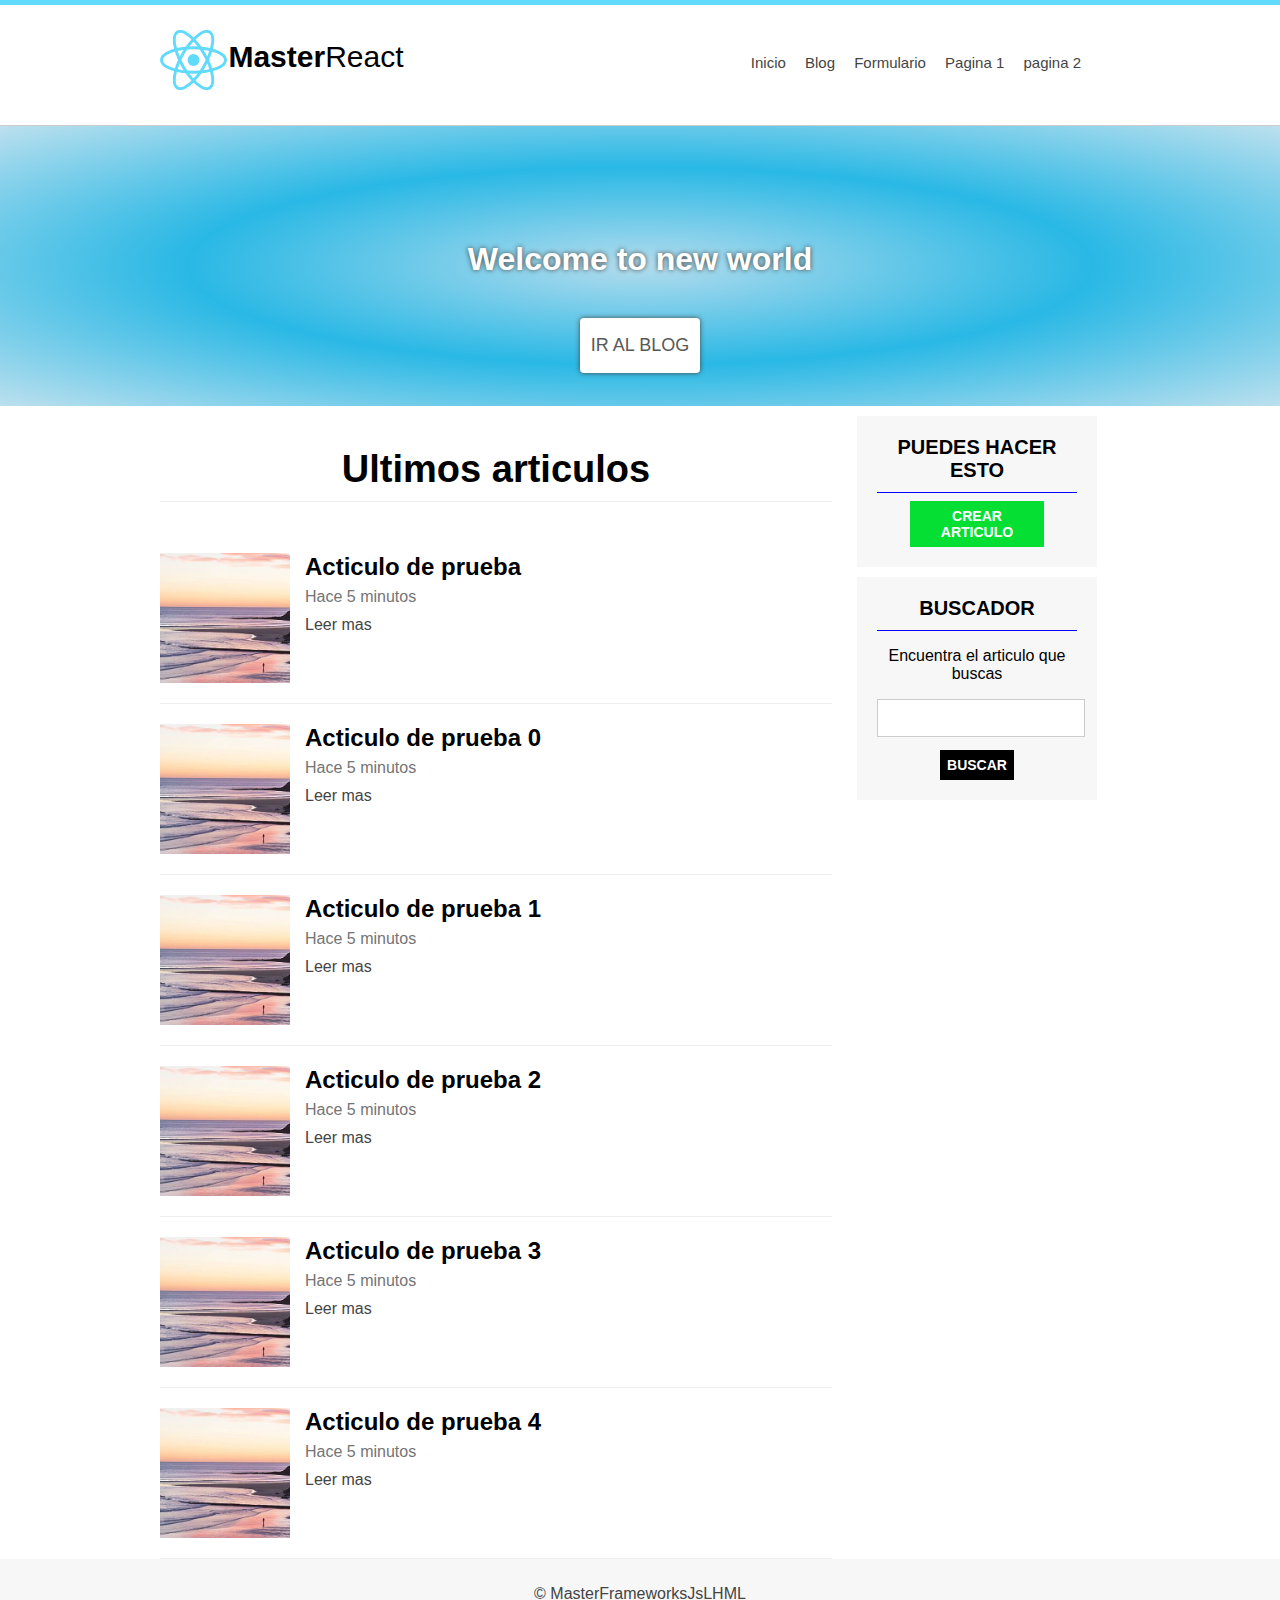
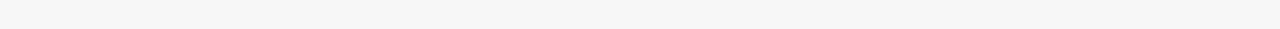
<file: index.html>
<!DOCTYPE html>
<html lang="es">
<head>
    <meta charset="UTF-8">
    <meta http-equiv="X-UA-Compatible" content="IE=edge">
    <meta name="viewport" content="width=device-width, initial-scale=1.0">
    <link rel="stylesheet" href="assets/css/style.css">
    <title>MasterFrameworks</title>

  
</head>
<body>
    <header id="header">
        <div class = "center">
            <!--LOGO-->
            <div id="logo">
                <img src="assets/images/React-icon.svg" alt="logotipo" class="app-logo">

                <span id="brand">
                    <strong>Master</strong>React
                </span>

                
            </div>
            <!--MENU-->
            <nav id="menu">
                <ul>
                    <li>
                        <a href="http://">Inicio</a>
                    </li>
                    <li>
                        <a href="http://">Blog</a>
                    </li>
                    <li>
                        <a href="http://">Formulario</a>
                    </li>
                    <li>
                        <a href="http://">Pagina 1</a>
                    </li>
                    <li>
                        <a href="http://">pagina 2</a>
                    </li>

                </ul>
            </nav>
            <!--Limpiar flotados-->
            <div class="clear"></div>
        </div>
         </header>

         <div id="slider" class="slider-big">
            <h1>Welcome to new world</h1>
            <a href="#" class="btn-white">Ir al Blog</a>
         </div>
         <div class="center">
            <section id="content">
                <h2 class="sub-header">Ultimos articulos</h2>

                <script type="text/javascript">
                    window.addEventListener("load", function(){
                        var template = document.getElementById("article-template");
                        
                        var articles = document.getElementById("articles");
                
                        for(var i = 0; i <= 4; i++){
                            var clonado = template.cloneNode(true);
                            clonado.removeAttribute("id")
                            var h2 = clonado.getElementsByTagName("h2")[0];
                            h2.innerHTML = h2.textContent + ' '+ i;
                          
                            articles.appendChild(clonado);
                        }
                    });
                   
                </script>
                <div id="articles">
                <article class="article-item" id="article-template">
                    <div class="img-wrap">
                        <img src="assets\images\pei.jpg" alt="paisaje">
                    </div>
                    <h2>Acticulo de prueba</h2>
                <span class="date">
                    Hace 5 minutos
                </span>
                <a href="#">Leer mas</a>

                <div class="clearfix"></div>
                </article>
            </div>
            </section>
            
            <aside id="sidebar">
                <div id="nav-blog" class="sidebar-item">
                    <h3>Puedes hacer esto</h3>
                    <a href="#" class="btn btn-success">Crear articulo</a>
                </div>
                <div id="search" class="sidebar-item">
                    <h3>Buscador</h3>
                    <p>Encuentra el articulo que buscas</p>
                    <form>
                        <input type="text" name="search"/>
                        <input type="submit" name="submit" value="buscar" class="btn"/>
                    </form>
                    </div>
            </aside>
            <div class="clearfix"></div>
         </div>

         <footer id="footer">
            <div class="center">
                <p>
                    &copy; MasterFrameworksJsLHML
                </p>
            </div>

         </footer>
</body>
</html>
</file>
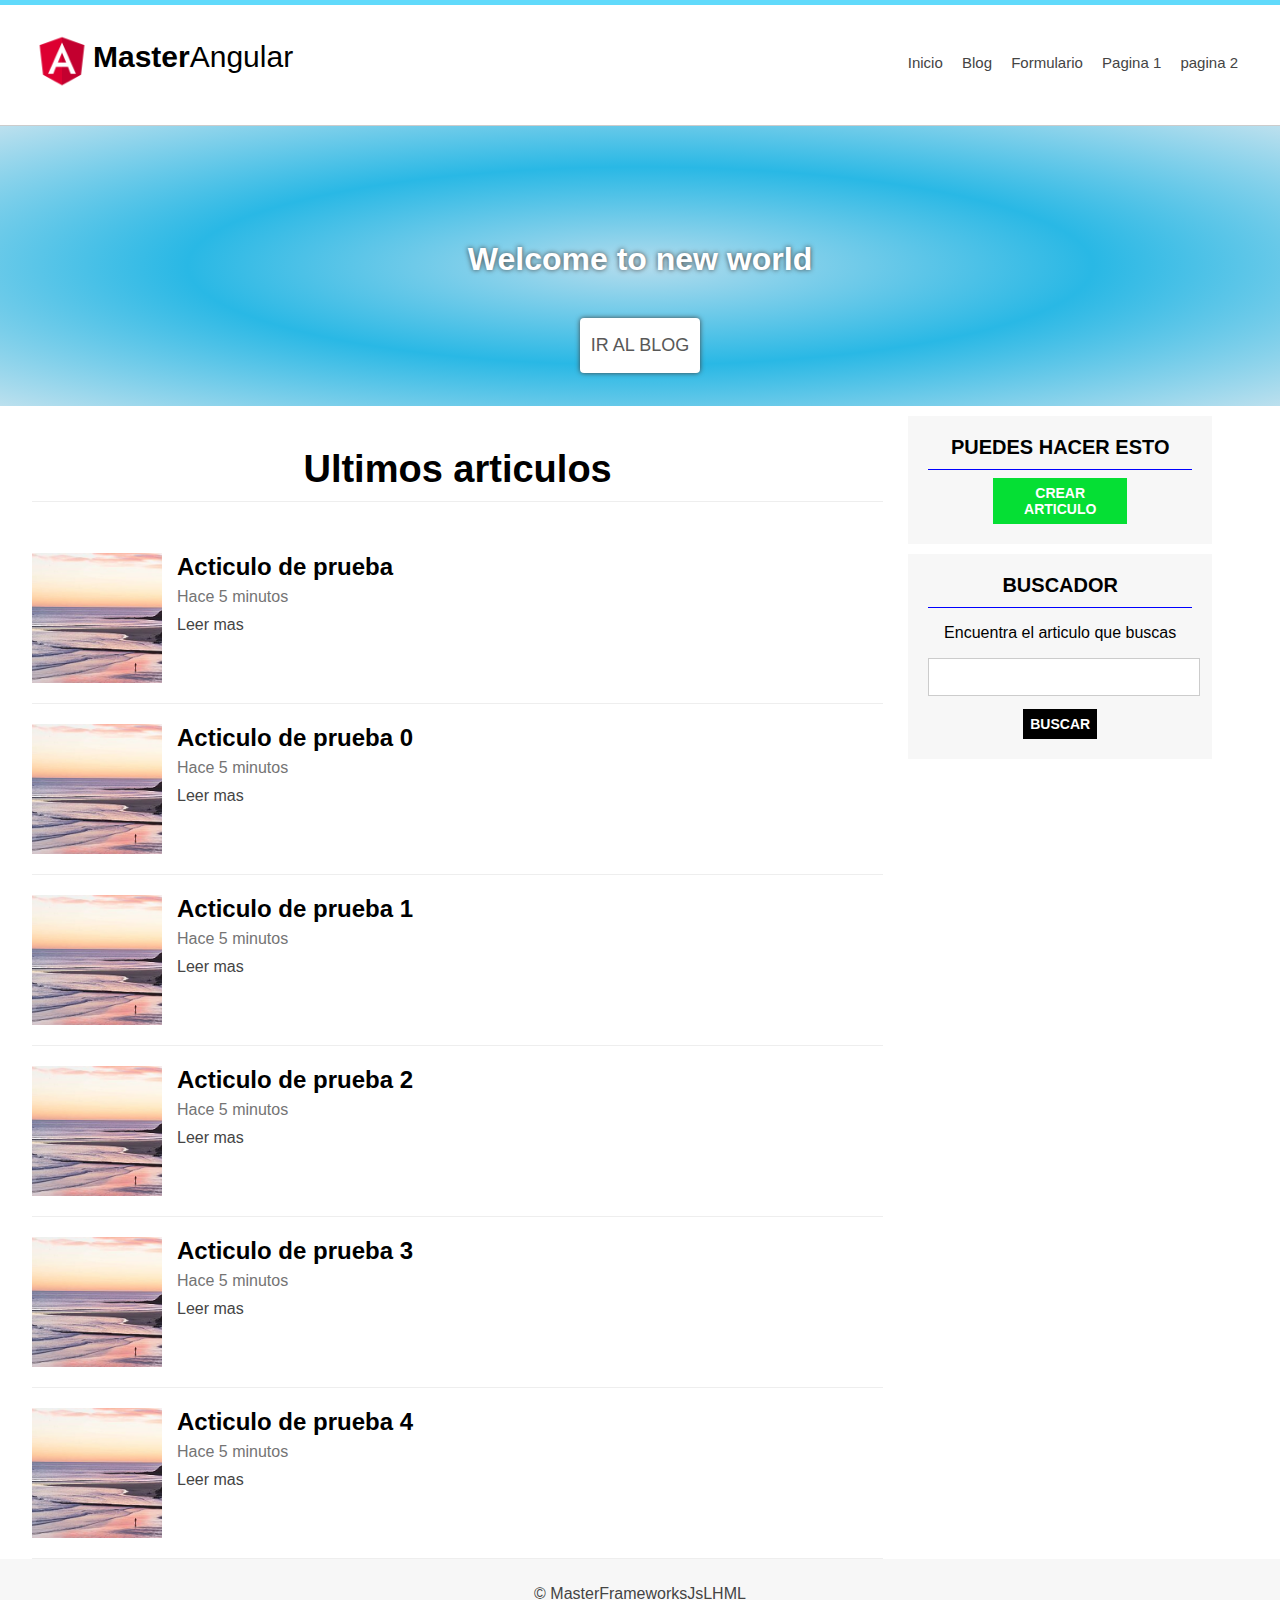
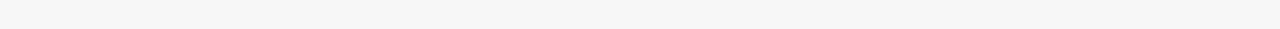
<file: Angular/index.html>
<!DOCTYPE html>
<html lang="es">
<head>
    <meta charset="UTF-8">
    <meta http-equiv="X-UA-Compatible" content="IE=edge">
    <meta name="viewport" content="width=device-width, initial-scale=1.0">
    <link rel="stylesheet" href="assets/css/style.css">
    <title>MasterFrameworks</title>

  
</head>
<body>
    <header id="header">
        <div class = "center">
            <!--LOGO-->
            <div id="logo">
                <img src="assets/images/A-logo.png" alt="logotipo" class="app-logo">

                <span id="brand">
                    <strong>Master</strong>Angular
                </span>

                
            </div>
            <!--MENU-->
            <nav id="menu">
                <ul>
                    <li>
                        <a href="index.html">Inicio</a>
                    </li>
                    <li>
                        <a href="blog.html">Blog</a>
                    </li>
                    <li>
                        <a href="formulario.html">Formulario</a>
                    </li>
                    <li>
                        <a href="http://">Pagina 1</a>
                    </li>
                    <li>
                        <a href="http://">pagina 2</a>
                    </li>

                </ul>
            </nav>
            <!--Limpiar flotados-->
            <div class="clear"></div>
        </div>
         </header>

         <div id="slider" class="slider-big">
            <h1>Welcome to new world</h1>
            <a href="#" class="btn-white">Ir al Blog</a>
         </div>
         <div class="center">
            <section id="content">
                <h2 class="sub-header">Ultimos articulos</h2>

                <script type="text/javascript">
                    window.addEventListener("load", function(){
                        var template = document.getElementById("article-template");
                        
                        var articles = document.getElementById("articles");
                
                        for(var i = 0; i <= 4; i++){
                            var clonado = template.cloneNode(true);
                            clonado.removeAttribute("id")
                            var h2 = clonado.getElementsByTagName("h2")[0];
                            h2.innerHTML = h2.textContent + ' '+ i;
                          
                            articles.appendChild(clonado);
                        }
                    });
                   
                </script>
                <div id="articles">
                <article class="article-item" id="article-template">
                    <div class="img-wrap">
                        <img src="assets\images\pei.jpg" alt="paisaje">
                    </div>
                    <h2>Acticulo de prueba</h2>
                <span class="date">
                    Hace 5 minutos
                </span>
                <a href="#">Leer mas</a>

                <div class="clearfix"></div>
                </article>
            </div>
            </section>
            
            <aside id="sidebar">
                <div id="nav-blog" class="sidebar-item">
                    <h3>Puedes hacer esto</h3>
                    <a href="#" class="btn btn-success">Crear articulo</a>
                </div>
                <div id="search" class="sidebar-item">
                    <h3>Buscador</h3>
                    <p>Encuentra el articulo que buscas</p>
                    <form>
                        <input type="text" name="search"/>
                        <input type="submit" name="submit" value="buscar" class="btn"/>
                    </form>
                    </div>
            </aside>
            <div class="clearfix"></div>
         </div>

         <footer id="footer">
            <div class="center">
                <p>
                    &copy; MasterFrameworksJsLHML
                </p>
            </div>

         </footer>
</body>
</html>
</file>
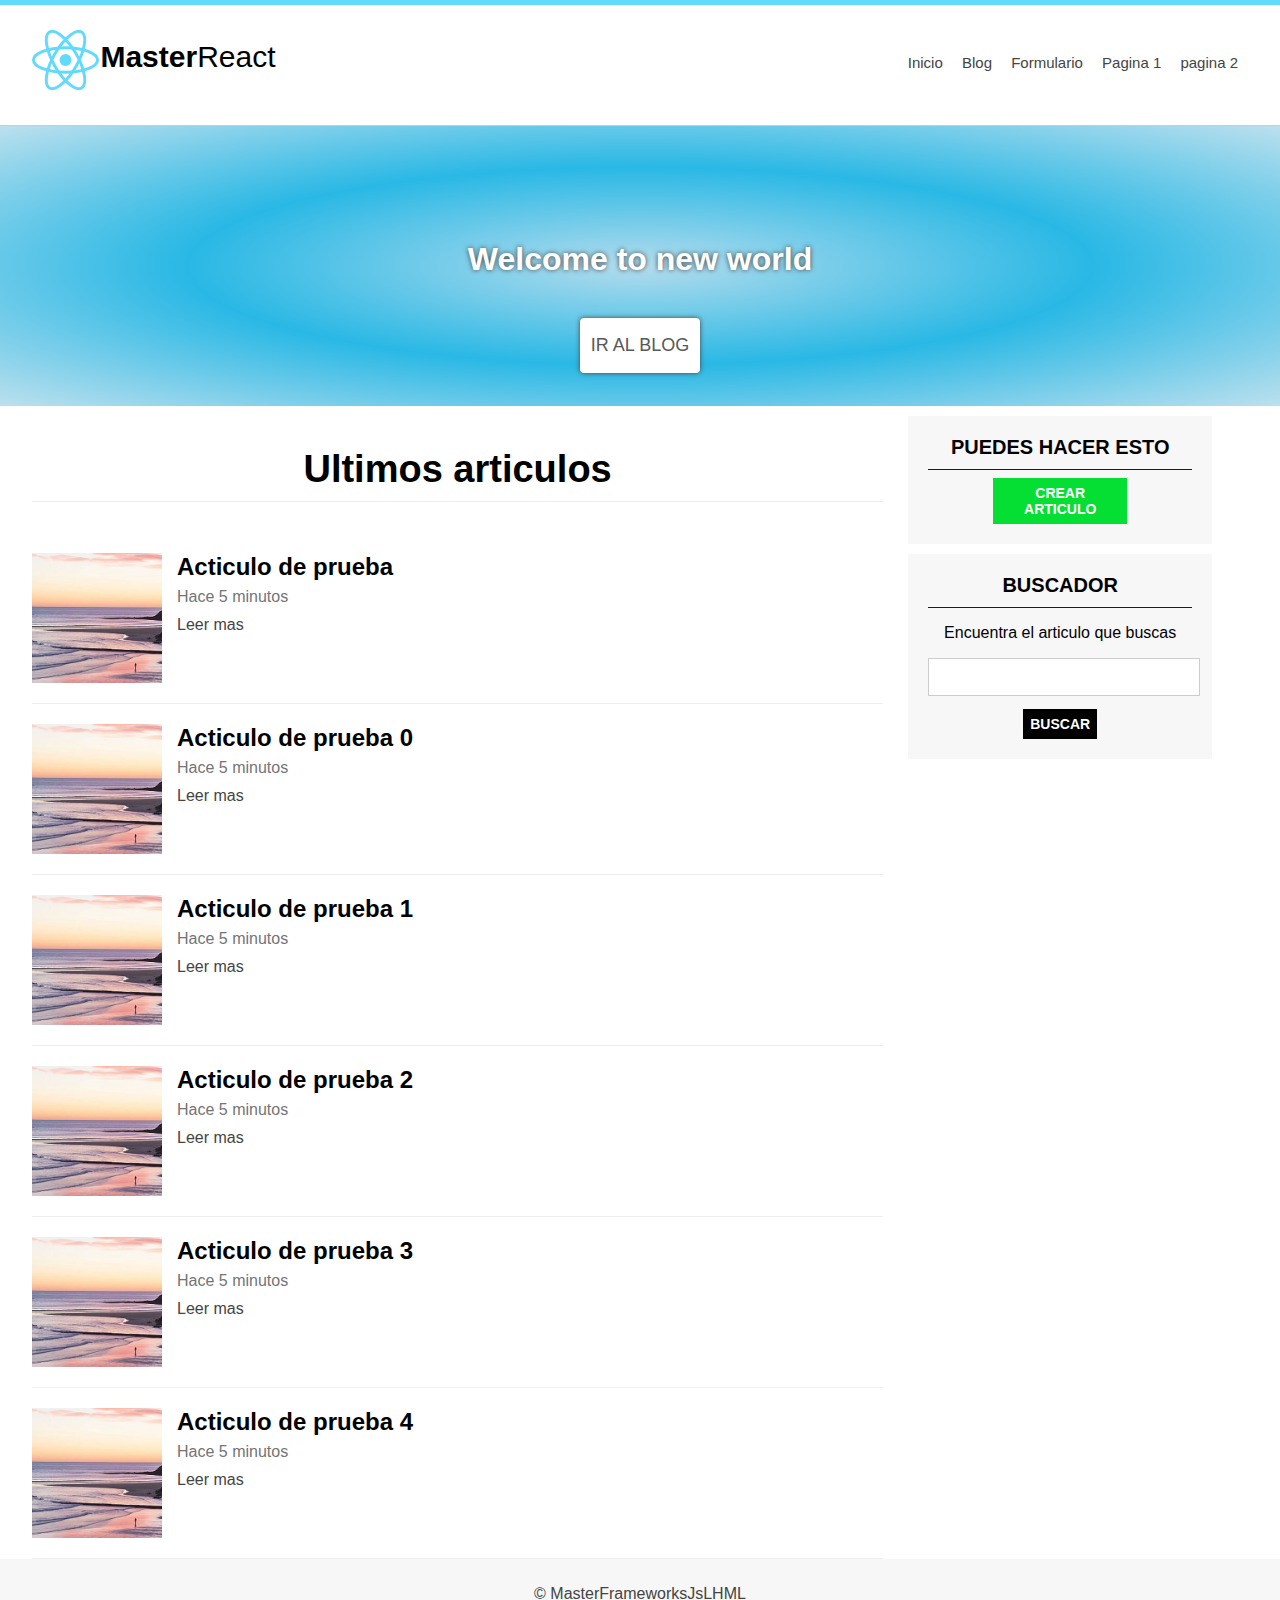
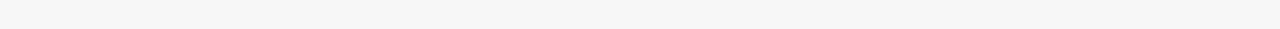
<file: React/index.html>
<!DOCTYPE html>
<html lang="es">
<head>
    <meta charset="UTF-8">
    <meta http-equiv="X-UA-Compatible" content="IE=edge">
    <meta name="viewport" content="width=device-width, initial-scale=1.0">
    <link rel="stylesheet" href="assets/css/style.css">
    <title>MasterFrameworks</title>

  
</head>
<body>
    <header id="header">
        <div class = "center">
            <!--LOGO-->
            <div id="logo">
                <img src="assets/images/React-icon.svg" alt="logotipo" class="app-logo">

                <span id="brand">
                    <strong>Master</strong>React
                </span>

                
            </div>
            <!--MENU-->
            <nav id="menu">
                <ul>
                    <li>
                        <a href="index.html">Inicio</a>
                    </li>
                    <li>
                        <a href="blog.html">Blog</a>
                    </li>
                    <li>
                        <a href="formulario.html">Formulario</a>
                    </li>
                    <li>
                        <a href="http://">Pagina 1</a>
                    </li>
                    <li>
                        <a href="http://">pagina 2</a>
                    </li>

                </ul>
            </nav>
            <!--Limpiar flotados-->
            <div class="clear"></div>
        </div>
         </header>

         <div id="slider" class="slider-big">
            <h1>Welcome to new world</h1>
            <a href="#" class="btn-white">Ir al Blog</a>
         </div>
         <div class="center">
            <section id="content">
                <h2 class="sub-header">Ultimos articulos</h2>

                <script type="text/javascript">
                    window.addEventListener("load", function(){
                        var template = document.getElementById("article-template");
                        
                        var articles = document.getElementById("articles");
                
                        for(var i = 0; i <= 4; i++){
                            var clonado = template.cloneNode(true);
                            clonado.removeAttribute("id")
                            var h2 = clonado.getElementsByTagName("h2")[0];
                            h2.innerHTML = h2.textContent + ' '+ i;
                          
                            articles.appendChild(clonado);
                        }
                    });
                   
                </script>
                <div id="articles">
                <article class="article-item" id="article-template">
                    <div class="img-wrap">
                        <img src="assets\images\pei.jpg" alt="paisaje">
                    </div>
                    <h2>Acticulo de prueba</h2>
                <span class="date">
                    Hace 5 minutos
                </span>
                <a href="#">Leer mas</a>

                <div class="clearfix"></div>
                </article>
            </div>
            </section>
            
            <aside id="sidebar">
                <div id="nav-blog" class="sidebar-item">
                    <h3>Puedes hacer esto</h3>
                    <a href="#" class="btn btn-success">Crear articulo</a>
                </div>
                <div id="search" class="sidebar-item">
                    <h3>Buscador</h3>
                    <p>Encuentra el articulo que buscas</p>
                    <form>
                        <input type="text" name="search"/>
                        <input type="submit" name="submit" value="buscar" class="btn"/>
                    </form>
                    </div>
            </aside>
            <div class="clearfix"></div>
         </div>

         <footer id="footer">
            <div class="center">
                <p>
                    &copy; MasterFrameworksJsLHML
                </p>
            </div>

         </footer>
</body>
</html>
</file>
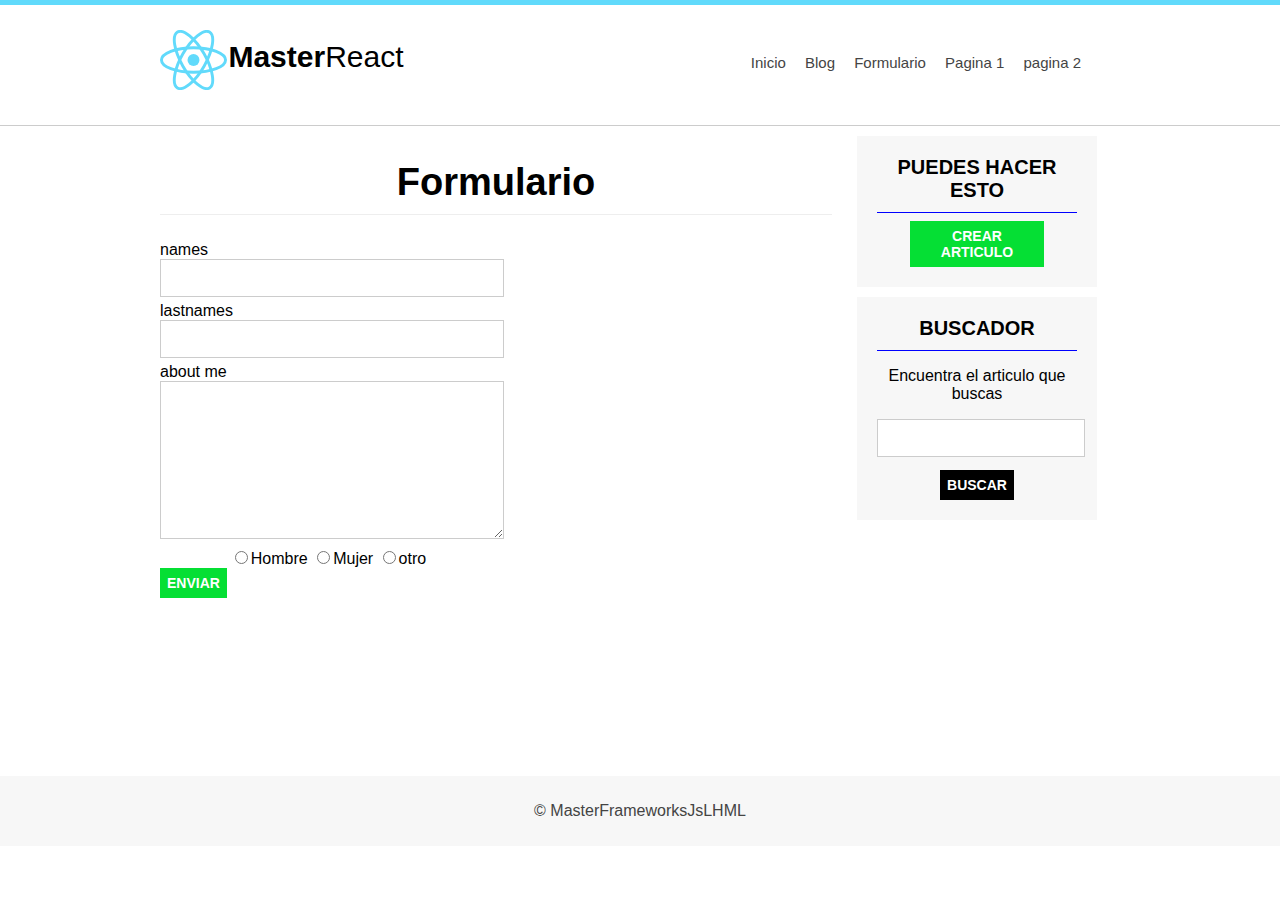
<file: formulario.html>
<!DOCTYPE html>
<html lang="es">
<head>
    <meta charset="UTF-8">
    <meta http-equiv="X-UA-Compatible" content="IE=edge">
    <meta name="viewport" content="width=device-width, initial-scale=1.0">
    <link rel="stylesheet" href="assets/css/style.css">
    <title>MasterFrameworks</title>

  
</head>
<body>
    <header id="header">
        <div class = "center">
            <!--LOGO-->
            <div id="logo">
                <img src="assets/images/React-icon.svg" alt="logotipo" class="app-logo">

                <span id="brand">
                    <strong>Master</strong>React
                </span>

                
            </div>
            <!--MENU-->
            <nav id="menu">
                <ul>
                    <li>
                        <a href="http://">Inicio</a>
                    </li>
                    <li>
                        <a href="http://">Blog</a>
                    </li>
                    <li>
                        <a href="http://">Formulario</a>
                    </li>
                    <li>
                        <a href="http://">Pagina 1</a>
                    </li>
                    <li>
                        <a href="http://">pagina 2</a>
                    </li>

                </ul>
            </nav>
            <!--Limpiar flotados-->
            <div class="clear"></div>
        </div>
         </header>

         
         <div class="center">
            <section id="content">
                
              <h1 class="sub-header">Formulario</h1>
              <form class="mid-form">
                <div class="form-group">
                    <label for="nombre">names</label>
                    <input type="text" name="nombre">
                </div>

                <div class="form-group">
                    <label for="Apellidos">lastnames</label>
                    <input type="text" name="Apellidos">
                </div>

                <div class="form-group">
                    <label for="bio">about me</label>
                    <textarea name="bio" cols="30" rows="10"></textarea>
                </div>

                <div class="form-group">
                    <input type="radio" name="genero" value="Man"/>Hombre
                    <input type="radio" name="genero" value="woman"/>Mujer 
                    <input type="radio" name="genero" value="other"/>otro 
                </div>

                <input type="submit" value="Enviar" class="btn btn-success">
              </form>
            
            </section>
            
            <aside id="sidebar">
                <div id="nav-blog" class="sidebar-item">
                    <h3>Puedes hacer esto</h3>
                    <a href="#" class="btn btn-success">Crear articulo</a>
                </div>
                <div id="search" class="sidebar-item">
                    <h3>Buscador</h3>
                    <p>Encuentra el articulo que buscas</p>
                    <form>
                        <input type="text" name="search"/>
                        <input type="submit" name="submit" value="buscar" class="btn"/>
                    </form>
                    </div>
            </aside>
            <div class="clearfix"></div>
         </div>

         <footer id="footer">
            <div class="center">
                <p>
                    &copy; MasterFrameworksJsLHML
                </p>
            </div>

         </footer>
</body>
</html>
</file>
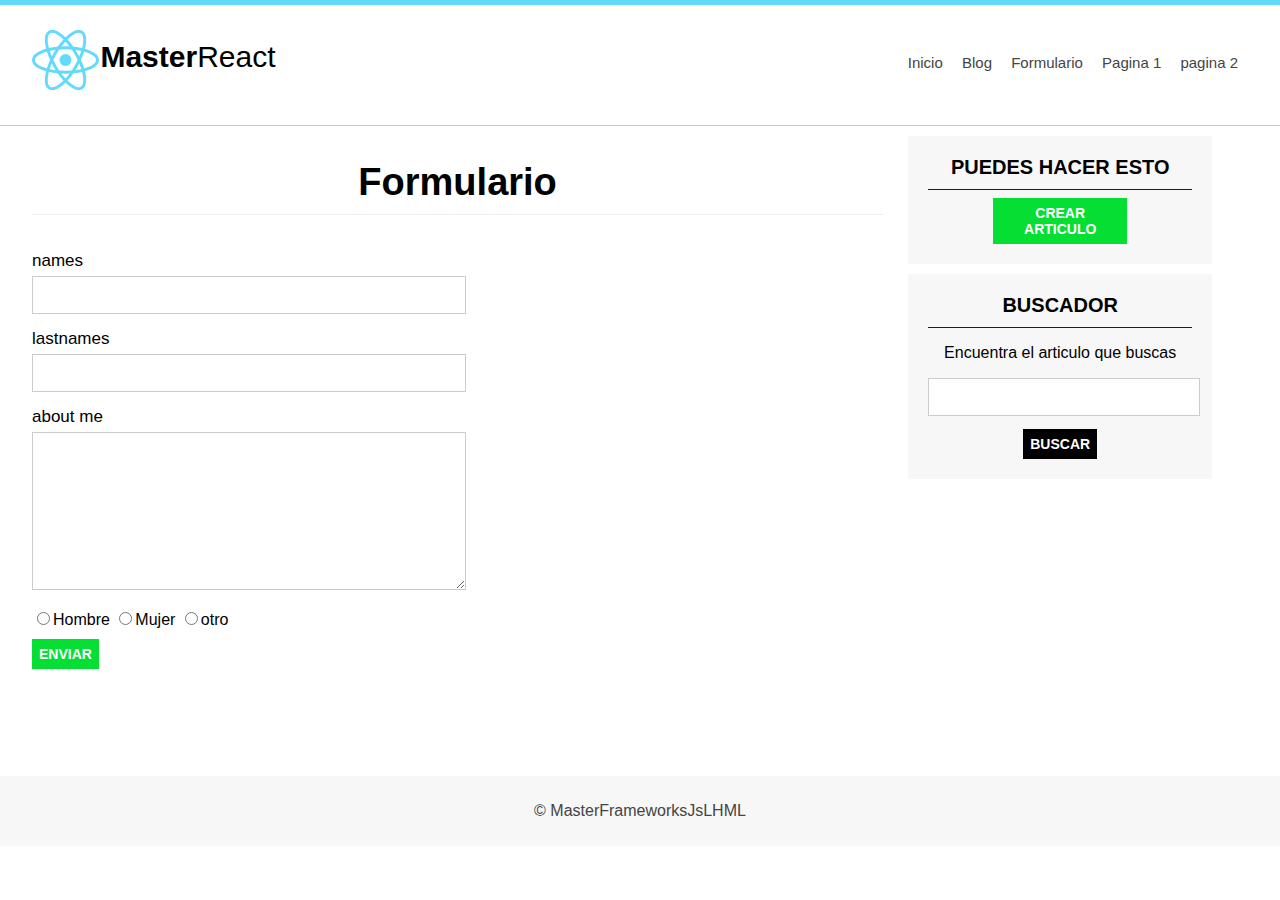
<file: Angular/formulario.html>
<!DOCTYPE html>
<html lang="es">
<head>
    <meta charset="UTF-8">
    <meta http-equiv="X-UA-Compatible" content="IE=edge">
    <meta name="viewport" content="width=device-width, initial-scale=1.0">
    <link rel="stylesheet" href="assets/css/style.css">
    <title>MasterFrameworks</title>

  
</head>
<body>
    <header id="header">
        <div class = "center">
            <!--LOGO-->
            <div id="logo">
                <img src="assets/images/React-icon.svg" alt="logotipo" class="app-logo">

                <span id="brand">
                    <strong>Master</strong>React
                </span>

                
            </div>
            <!--MENU-->
            <nav id="menu">
                <ul>
                    <li>
                        <a href="index.html">Inicio</a>
                    </li>
                    <li>
                        <a href="blog.html">Blog</a>
                    </li>
                    <li>
                        <a href="formulario.html">Formulario</a>
                    </li>
                    <li>
                        <a href="http://">Pagina 1</a>
                    </li>
                    <li>
                        <a href="http://">pagina 2</a>
                    </li>

                </ul>
            </nav>
            <!--Limpiar flotados-->
            <div class="clear"></div>
        </div>
         </header>

         
         <div class="center">
            <section id="content">
                
              <h1 class="sub-header">Formulario</h1>
              <form class="mid-form">
                <div class="form-group">
                    <label for="nombre">names</label>
                    <input type="text" name="nombre">
                </div>

                <div class="form-group">
                    <label for="Apellidos">lastnames</label>
                    <input type="text" name="Apellidos">
                </div>

                <div class="form-group">
                    <label for="bio">about me</label>
                    <textarea name="bio" cols="30" rows="10"></textarea>
                </div>

                <div class="form-group radio-buttons">
                    <input type="radio" name="genero" value="Man"/>Hombre
                    <input type="radio" name="genero" value="woman"/>Mujer 
                    <input type="radio" name="genero" value="other"/>otro 
                </div>

                <div class="clearfix"></div>

                <input type="submit" value="Enviar" class="btn btn-success">
              </form>
            
            </section>
            
            <aside id="sidebar">
                <div id="nav-blog" class="sidebar-item">
                    <h3>Puedes hacer esto</h3>
                    <a href="#" class="btn btn-success">Crear articulo</a>
                </div>
                <div id="search" class="sidebar-item">
                    <h3>Buscador</h3>
                    <p>Encuentra el articulo que buscas</p>
                    <form>
                        <input type="text" name="search"/>
                        <input type="submit" name="submit" value="buscar" class="btn"/>
                    </form>
                    </div>
            </aside>
            <div class="clearfix"></div>
         </div>

         <footer id="footer">
            <div class="center">
                <p>
                    &copy; MasterFrameworksJsLHML
                </p>
            </div>

         </footer>
</body>
</html>
</file>
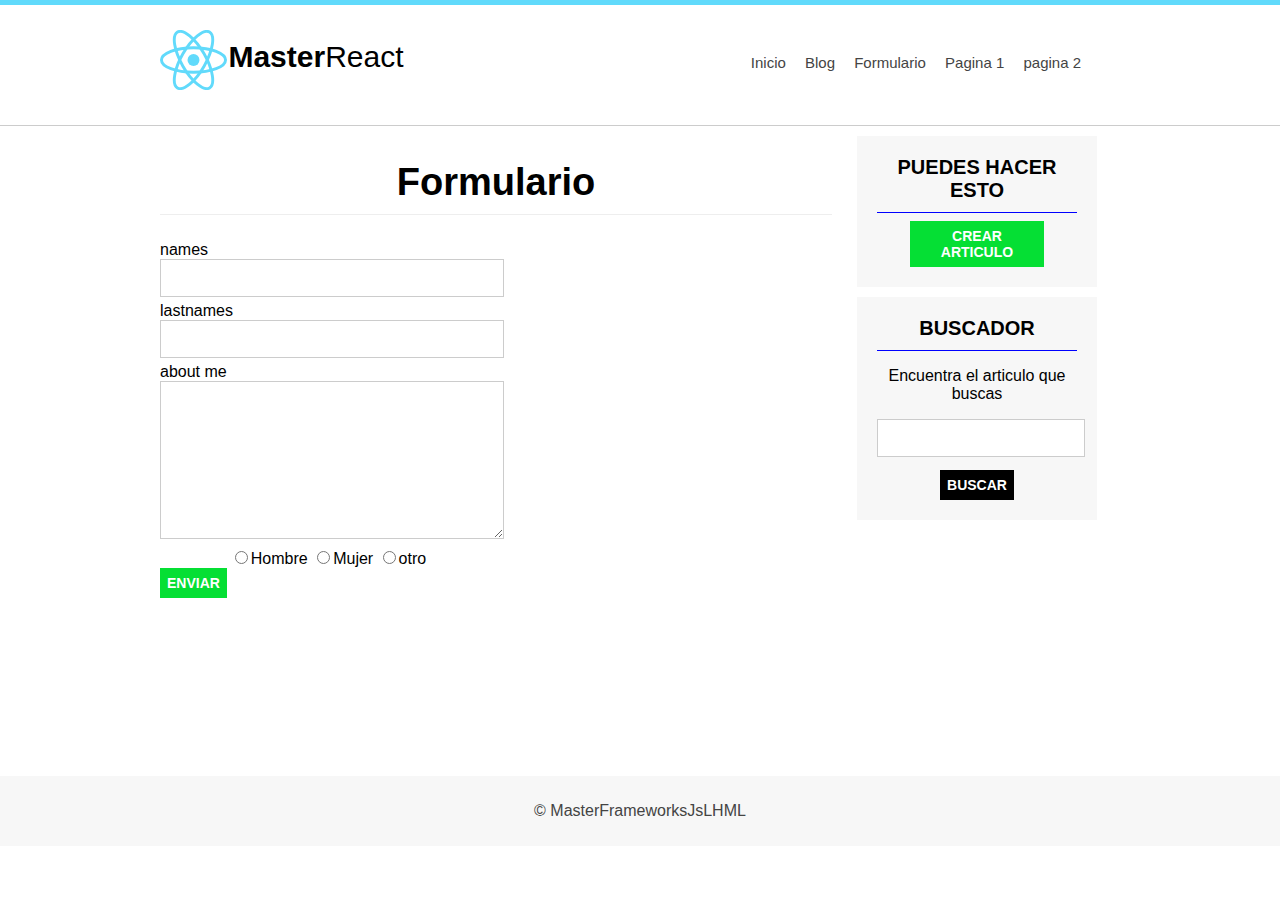
<file: maquetacion/formulario.html>
<!DOCTYPE html>
<html lang="es">
<head>
    <meta charset="UTF-8">
    <meta http-equiv="X-UA-Compatible" content="IE=edge">
    <meta name="viewport" content="width=device-width, initial-scale=1.0">
    <link rel="stylesheet" href="assets/css/style.css">
    <title>MasterFrameworks</title>

  
</head>
<body>
    <header id="header">
        <div class = "center">
            <!--LOGO-->
            <div id="logo">
                <img src="assets/images/React-icon.svg" alt="logotipo" class="app-logo">

                <span id="brand">
                    <strong>Master</strong>React
                </span>

                
            </div>
            <!--MENU-->
            <nav id="menu">
                <ul>
                    <li>
                        <a href="http://">Inicio</a>
                    </li>
                    <li>
                        <a href="http://">Blog</a>
                    </li>
                    <li>
                        <a href="http://">Formulario</a>
                    </li>
                    <li>
                        <a href="http://">Pagina 1</a>
                    </li>
                    <li>
                        <a href="http://">pagina 2</a>
                    </li>

                </ul>
            </nav>
            <!--Limpiar flotados-->
            <div class="clear"></div>
        </div>
         </header>

         
         <div class="center">
            <section id="content">
                
              <h1 class="sub-header">Formulario</h1>
              <form class="mid-form">
                <div class="form-group">
                    <label for="nombre">names</label>
                    <input type="text" name="nombre">
                </div>

                <div class="form-group">
                    <label for="Apellidos">lastnames</label>
                    <input type="text" name="Apellidos">
                </div>

                <div class="form-group">
                    <label for="bio">about me</label>
                    <textarea name="bio" cols="30" rows="10"></textarea>
                </div>

                <div class="form-group">
                    <input type="radio" name="genero" value="Man"/>Hombre
                    <input type="radio" name="genero" value="woman"/>Mujer 
                    <input type="radio" name="genero" value="other"/>otro 
                </div>

                <input type="submit" value="Enviar" class="btn btn-success">
              </form>
            
            </section>
            
            <aside id="sidebar">
                <div id="nav-blog" class="sidebar-item">
                    <h3>Puedes hacer esto</h3>
                    <a href="#" class="btn btn-success">Crear articulo</a>
                </div>
                <div id="search" class="sidebar-item">
                    <h3>Buscador</h3>
                    <p>Encuentra el articulo que buscas</p>
                    <form>
                        <input type="text" name="search"/>
                        <input type="submit" name="submit" value="buscar" class="btn"/>
                    </form>
                    </div>
            </aside>
            <div class="clearfix"></div>
         </div>

         <footer id="footer">
            <div class="center">
                <p>
                    &copy; MasterFrameworksJsLHML
                </p>
            </div>

         </footer>
</body>
</html>
</file>
<file: assets/css/style.css>
body {
    text-align: center;
    background: white;
    margin: 0px;
    padding: 0px;
    font-family:'Segoe UI', Roboto, Oxygen, Ubuntu, Cantarell, 'Open Sans', 'Helvetica Neue', sans-serif;
    -webkit-font-smoothing: antialiased;
    -moz-font-smoothing: antialiased;
    -webkit-osx-font-smoothing: antialiased;
}

#header {
    height: 120px;
    width: 100%;
    background: white;
    border-bottom: 1px solid #ccc;
    border-top: 5px solid #61dafb;
}

.center{
    width: 75%;
    margin: 0px auto;
}

.clearfix{
    clear: both;
    float: none;
}

#logo{
    width: 30%;
    font-size: 30px;
    float: left;
    margin-top: 35px;

}

#logo img{
    display: block;
    float: left;
    height: 60px;
    margin-top: -10px;
    margin-right: 1px;
    animation: girar infinite 3s linear;
}

@keyframes girar {

        from{
            transform: rotate(0deg);
        }

        to{

            transform: rotate(360deg);
        }
}

#brand {
    display: block;
    margin: 0px;
    float: left;
}

#menu{
    width: 70%;
    float: right;
    font-size: 15px;
}

#menu ul {
    line-height: 85px;
    width: 60%;
    float: right;
}

#menu ul li {

    display: inline-block;
    list-style: none;
    height: 46px;
    margin-left: 5px;
    margin-right: 10px;
}

#menu a {
    text-decoration: none;
    color: #444;
    transition: 300ms all;
}

#menu a:hover{
    color: #48d5fc;
}

#slider{
    
    width: 100%;
    height: 280px;
   /* line-height: 320px;*/
    color: white;
    text-shadow: 0px 0px 5px #444;
    background: rgba(179,220,237,1);
    background: -moz-radial-gradient(center, ellipse cover, rgba(179,220,237,1) 0%, rgba(41,184,229,1) 50%, rgba(188,224,238,1) 100%);
    background: -webkit-gradient(radial, center center, 0px, center center, 100%, color-stop(0%, rgba(179,220,237,1)), color-stop(50%, rgba(41,184,229,1)), color-stop(100%, rgba(188,224,238,1)));
    background: -webkit-radial-gradient(center, ellipse cover, rgba(179,220,237,1) 0%, rgba(41,184,229,1) 50%, rgba(188,224,238,1) 100%);
    background: -o-radial-gradient(center, ellipse cover, rgba(179,220,237,1) 0%, rgba(41,184,229,1) 50%, rgba(188,224,238,1) 100%);
    background: -ms-radial-gradient(center, ellipse cover, rgba(179,220,237,1) 0%, rgba(41,184,229,1) 50%, rgba(188,224,238,1) 100%);
    background: radial-gradient(ellipse at center, rgba(179,220,237,1) 0%, rgba(41,184,229,1) 50%, rgba(188,224,238,1) 100%);
    filter: progid:DXImageTransform.Microsoft.gradient( startColorstr='#b3dced', endColorstr='#bce0ee', GradientType=1 );
}

#slider h1{
    margin-top: 0px;
    padding: 0px;
    padding-top: 115px;
    text-align: center;
}

.btn-white{
    display: block;
    color: rgb(88, 88, 88);
    background: #ffff;
    padding: 10px;
    width: 100px;
    height: 35px;
    margin: 0px auto;
    font-size: 18px;
    text-transform: uppercase;
    text-shadow: none;
    text-decoration: none;
    line-height: 35px;
    box-shadow: 0px 0px 5px #444;
    margin-top: 40px;
    border-radius: 4px;
    transition: 300ms all;
}
.btn-white:hover{
    background: #444;
    color: white;
}

#slider.slider-small{

    height: 150px;
}
#slider.slider-small h1{
    margin-top: 0px;
    padding: 0px;
    padding-top: 50px;
    
}

#content {
    width: 70%;
    float: left;
    min-height: 650px;
    margin-right: 25px;
}

#sidebar{
    width: 25%;
    float: left;
    
}

.sidebar-item {
    background: #f7f7f7;
    padding: 20px;
    margin-top: 10px;
    margin-bottom: 3px

}

.sidebar-item h3{
    text-transform: uppercase;
    font-size: 20px;
    margin: 0px;
    padding-bottom: 10px;
    border-bottom: 1px solid blue;
    
}

.sidebar-item .btn{
    margin: 0px auto;
    margin-top: 8px;

}

.btn{
    display: block;
    background: black;
    color: white;
    padding: 7px;
    font-weight: bold;
    text-transform: uppercase;
    font-size: 14px;
    text-decoration: none;
    max-width: 120px;
    transition: 300ms all;
    border: none;
    cursor: pointer;

}

.btn-success{
    background: rgb(5, 223, 52);
}

.btn-success:hover{
    background: black
}
.mid-form{
    width: 50%;
}

.mid-form label{
    display: block;
    text-align: left;
}

input[type="text"], textarea {

    width: 100%;
    min-height: 30px;
    border: 1px solid #ccc;
    padding: 3px;
    margin-bottom: 5px;
}

input[type="text"]:focus{

box-shadow: 0px 0px 5px #eee inset;
}

textarea{
    width: 100%;
}

#footer{
    background: #f7f7f7;
    width: 100%;
    height: 70px;
    line-height: 70px;
    color: #444;
}

#footer p{
    margin: 0px;
    padding: 0px;
}

.article-item {
    width: 100%;
    border-bottom: 1px solid #eee;
    padding-bottom: 20px;
    padding-top: 20px;
    text-align: left;
}

.article-item .img-wrap{
    width: 130px;
    height: 130px;
   overflow: hidden;
    float: left;
    margin-right: 15px;
    border: 1px #ccc;
}

.article-item .img-wrap img {
    height: 100%;
    text-align: center;
}

.article-item h2{
    display: block;
    width: 100%;
    padding: 0%;
    margin: 0%;
    margin-bottom: 7px;
}

.article-item .date{
    display: block;
    width: 100%;
    color: #747474;
}

.article-item a{
    display: block;
    color: #444;
    text-decoration: none;
    margin-top: 10px;
}

.article-item a:hover{
    text-decoration: underline;
    color: #48d5fc;
    }

.sub-header{
    font-size: 38px;
    border-bottom: 1px solid #eee;
    padding: 10px;
}

.article-detail .img-wrap{
    float: none;
    width: 100%;
    height: 300px;
    

}

.article-detail .img-wrap img{
    width: 100%;
   height: auto;
}

.article-detail .sub-header{
    margin-top: 10px;
    margin-bottom: 0px;
    border: none;
}
</file>
<file: Angular/assets/css/style.css>
body {
    text-align: center;
    background: white;
    margin: 0px;
    padding: 0px;
    font-family:'Segoe UI', Roboto, Oxygen, Ubuntu, Cantarell, 'Open Sans', 'Helvetica Neue', sans-serif;
    -webkit-font-smoothing: antialiased;
    -moz-font-smoothing: antialiased;
    -webkit-osx-font-smoothing: antialiased;
}

#header {
    height: 120px;
    width: 100%;
    background: white;
    border-bottom: 1px solid #ccc;
    border-top: 5px solid #61dafb;
}

.center{
    width: 75%;
    margin: 0px auto;
}

.clearfix{
    clear: both;
    float: none;
}

#logo{
    width: 30%;
    font-size: 30px;
    float: left;
    margin-top: 35px;

}

#logo img{
    display: block;
    float: left;
    height: 60px;
    margin-top: -10px;
    margin-right: 1px;
    animation: girar infinite 3s linear;
}

@keyframes girar {

        from{
            transform: rotate(0deg);
        }

        to{

            transform: rotate(360deg);
        }
}

#brand {
    display: block;
    margin: 0px;
    float: left;
}

#menu{
    width: 70%;
    float: right;
    font-size: 15px;
}

#menu ul {
    line-height: 85px;
    width: 60%;
    float: right;
}

#menu ul li {

    display: inline-block;
    list-style: none;
    height: 46px;
    margin-left: 5px;
    margin-right: 10px;
}

#menu a {
    text-decoration: none;
    color: #444;
    transition: 300ms all;
}

#menu a:hover{
    color: #48d5fc;
}

#slider{
    
    width: 100%;
    height: 280px;
   /* line-height: 320px;*/
    color: white;
    text-shadow: 0px 0px 5px #444;
    background: rgba(179,220,237,1);
    background: -moz-radial-gradient(center, ellipse cover, rgba(179,220,237,1) 0%, rgba(41,184,229,1) 50%, rgba(188,224,238,1) 100%);
    background: -webkit-gradient(radial, center center, 0px, center center, 100%, color-stop(0%, rgba(179,220,237,1)), color-stop(50%, rgba(41,184,229,1)), color-stop(100%, rgba(188,224,238,1)));
    background: -webkit-radial-gradient(center, ellipse cover, rgba(179,220,237,1) 0%, rgba(41,184,229,1) 50%, rgba(188,224,238,1) 100%);
    background: -o-radial-gradient(center, ellipse cover, rgba(179,220,237,1) 0%, rgba(41,184,229,1) 50%, rgba(188,224,238,1) 100%);
    background: -ms-radial-gradient(center, ellipse cover, rgba(179,220,237,1) 0%, rgba(41,184,229,1) 50%, rgba(188,224,238,1) 100%);
    background: radial-gradient(ellipse at center, rgba(179,220,237,1) 0%, rgba(41,184,229,1) 50%, rgba(188,224,238,1) 100%);
    filter: progid:DXImageTransform.Microsoft.gradient( startColorstr='#b3dced', endColorstr='#bce0ee', GradientType=1 );
}

#slider h1{
    margin-top: 0px;
    padding: 0px;
    padding-top: 115px;
    text-align: center;
}

.btn-white{
    display: block;
    color: rgb(88, 88, 88);
    background: #ffff;
    padding: 10px;
    width: 100px;
    height: 35px;
    margin: 0px auto;
    font-size: 18px;
    text-transform: uppercase;
    text-shadow: none;
    text-decoration: none;
    line-height: 35px;
    box-shadow: 0px 0px 5px #444;
    margin-top: 40px;
    border-radius: 4px;
    transition: 300ms all;
}
.btn-white:hover{
    background: #444;
    color: white;
}

#slider.slider-small{

    height: 150px;
}
#slider.slider-small h1{
    margin-top: 0px;
    padding: 0px;
    padding-top: 50px;
    
}

#content {
    width: 70%;
    float: left;
    min-height: 650px;
    margin-right: 25px;
}

#sidebar{
    width: 25%;
    float: left;
    
}

.sidebar-item {
    background: #f7f7f7;
    padding: 20px;
    margin-top: 10px;
    margin-bottom: 3px

}

.sidebar-item h3{
    text-transform: uppercase;
    font-size: 20px;
    margin: 0px;
    padding-bottom: 10px;
    border-bottom: 1px solid blue;
    
}

.sidebar-item .btn{
    margin: 0px auto;
    margin-top: 8px;

}

.btn{
    display: block;
    background: black;
    color: white;
    padding: 7px;
    font-weight: bold;
    text-transform: uppercase;
    font-size: 14px;
    text-decoration: none;
    max-width: 120px;
    transition: 300ms all;
    border: none;
    cursor: pointer;

}

.btn-success{
    background: rgb(5, 223, 52);
}

.btn-success:hover{
    background: black
}
.mid-form{
    width: 50%;
}

.mid-form label{
    display: block;
        float:left;
    text-align: left;
    margin-top: 10px;
    margin-bottom: 5px;
    font-size: 17px;
}

input[type="text"], textarea {

    width: 100%;
    min-height: 30px;
    border: 1px solid #ccc;
    padding: 3px;
    margin-bottom: 5px;
    transition: 50ms all;
}

input[type="text"]:focus,
textarea:focus{

box-shadow: 0px 0px 5px #eee inset;
}

textarea{
    width: 100%;
    height: 150px;
    min-width: 100%;
    max-width: 100%;
    min-height: 150px;
    max-height: 300px;
}

.radio-buttons {

    margin-top: 10px;
    margin-bottom: 10px;
    float: left;
}

#footer{
    background: #f7f7f7;
    width: 100%;
    height: 70px;
    line-height: 70px;
    color: #444;
}

#footer p{
    margin: 0px;
    padding: 0px;
}

.article-item {
    width: 100%;
    border-bottom: 1px solid #eee;
    padding-bottom: 20px;
    padding-top: 20px;
    text-align: left;
}

.article-item .img-wrap{
    width: 130px;
    height: 130px;
   overflow: hidden;
    float: left;
    margin-right: 15px;
    border: 1px #ccc;
}

.article-item .img-wrap img {
    height: 100%;
    text-align: center;
}

.article-item h2{
    display: block;
    width: 100%;
    padding: 0%;
    margin: 0%;
    margin-bottom: 7px;
}

.article-item .date{
    display: block;
    width: 100%;
    color: #747474;
}

.article-item a{
    display: block;
    color: #444;
    text-decoration: none;
    margin-top: 10px;
}

.article-item a:hover{
    text-decoration: underline;
    color: #48d5fc;
    }

.sub-header{
    font-size: 38px;
    border-bottom: 1px solid #eee;
    padding: 10px;
}

.article-detail .img-wrap{
    float: none;
    width: 100%;
    height: 300px;
    

}

.article-detail .img-wrap img{
    width: 100%;
   height: auto;
}

.article-detail .sub-header{
    margin-top: 10px;
    margin-bottom: 0px;
    border: none;
}

/*RESPONSIVE*/ 

@media (max-width: 1488px){
    
        .center{
            width: 85%;
        }
    }

    @media (max-width: 1300px){
        .center{
            width: 95%;
        }

        #menu ul{
            width: auto;
        }
    }

    @media (max-width: 948px){
        .center{
            width: 95%;
        }

        #menu ul{
            width: auto;
        }
    }

    @media (max-width: 841px){
        #logo{
            float: none;
            width: 240px;
            margin: 0px auto;
            margin-top: 20px;
        }
        #menu,
        #menu ul{
            clear: both;
            float: none;
            width: 100%;
            margin: 0px;
            padding: 0px;
            line-height: 50px;
        }

        #content{
            float: none;
            width: 100%;
        }

        #sidebar{
            float: none;
            width: 60%;
            margin: 0px auto;
            margin-bottom: 50px;
        }

        #slider h1{
            padding-top: 100px;
        }

        .mid-form{
            width: 70%;
        }
    }
 
@media(max-width: 357px){
    #header{
        min-height: 130px;
        overflow: hidden;
    }

    #menu,
    menu ul{
        line-height: 50px;
    }

    menu ul li{
        margin-left: 7px;
        margin-right: 7px;
    }

    #slider{
        height: 150px;

    }

    #slider h1{
        font-size: 29px;
        padding-top: 30px;
    }

    #slider .btn-white{
        margin-top: 10px;

    }

    #slider.slider-small{
        height: 100px;
    }

    #slider.slider-small h1{
    
    padding-top: 35px;
    }
}
</file>
<file: React/assets/css/style.css>
body {
    text-align: center;
    background: white;
    margin: 0px;
    padding: 0px;
    font-family:'Segoe UI', Roboto, Oxygen, Ubuntu, Cantarell, 'Open Sans', 'Helvetica Neue', sans-serif;
    -webkit-font-smoothing: antialiased;
    -moz-font-smoothing: antialiased;
    -webkit-osx-font-smoothing: antialiased;
}

#header {
    height: 120px;
    width: 100%;
    background: white;
    border-bottom: 1px solid #ccc;
    border-top: 5px solid #61dafb;
}

.center{
    width: 75%;
    margin: 0px auto;
}

.clearfix{
    clear: both;
    float: none;
}

#logo{
    width: 30%;
    font-size: 30px;
    float: left;
    margin-top: 35px;

}

#logo img{
    display: block;
    float: left;
    height: 60px;
    margin-top: -10px;
    margin-right: 1px;
    animation: girar infinite 3s linear;
}

@keyframes girar {

        from{
            transform: rotate(0deg);
        }

        to{

            transform: rotate(360deg);
        }
}

#brand {
    display: block;
    margin: 0px;
    float: left;
}

#menu{
    width: 70%;
    float: right;
    font-size: 15px;
}

#menu ul {
    line-height: 85px;
    width: 60%;
    float: right;
}

#menu ul li {

    display: inline-block;
    list-style: none;
    height: 46px;
    margin-left: 5px;
    margin-right: 10px;
}

#menu a {
    text-decoration: none;
    color: #444;
    transition: 300ms all;
}

#menu a:hover{
    color: #48d5fc;
}

#slider{
    
    width: 100%;
    height: 280px;
   /* line-height: 320px;*/
    color: white;
    text-shadow: 0px 0px 5px #444;
    background: rgba(179,220,237,1);
    background: -moz-radial-gradient(center, ellipse cover, rgba(179,220,237,1) 0%, rgba(41,184,229,1) 50%, rgba(188,224,238,1) 100%);
    background: -webkit-gradient(radial, center center, 0px, center center, 100%, color-stop(0%, rgba(179,220,237,1)), color-stop(50%, rgba(41,184,229,1)), color-stop(100%, rgba(188,224,238,1)));
    background: -webkit-radial-gradient(center, ellipse cover, rgba(179,220,237,1) 0%, rgba(41,184,229,1) 50%, rgba(188,224,238,1) 100%);
    background: -o-radial-gradient(center, ellipse cover, rgba(179,220,237,1) 0%, rgba(41,184,229,1) 50%, rgba(188,224,238,1) 100%);
    background: -ms-radial-gradient(center, ellipse cover, rgba(179,220,237,1) 0%, rgba(41,184,229,1) 50%, rgba(188,224,238,1) 100%);
    background: radial-gradient(ellipse at center, rgba(179,220,237,1) 0%, rgba(41,184,229,1) 50%, rgba(188,224,238,1) 100%);
    filter: progid:DXImageTransform.Microsoft.gradient( startColorstr='#b3dced', endColorstr='#bce0ee', GradientType=1 );
}

#slider h1{
    margin-top: 0px;
    padding: 0px;
    padding-top: 115px;
    text-align: center;
}

.btn-white{
    display: block;
    color: rgb(88, 88, 88);
    background: #ffff;
    padding: 10px;
    width: 100px;
    height: 35px;
    margin: 0px auto;
    font-size: 18px;
    text-transform: uppercase;
    text-shadow: none;
    text-decoration: none;
    line-height: 35px;
    box-shadow: 0px 0px 5px #444;
    margin-top: 40px;
    border-radius: 4px;
    transition: 300ms all;
}
.btn-white:hover{
    background: #444;
    color: white;
}

#slider.slider-small{

    height: 150px;
}
#slider.slider-small h1{
    margin-top: 0px;
    padding: 0px;
    padding-top: 50px;
    
}

#content {
    width: 70%;
    float: left;
    min-height: 650px;
    margin-right: 25px;
}

#sidebar{
    width: 25%;
    float: left;
    
}

.sidebar-item {
    background: #f7f7f7;
    padding: 20px;
    margin-top: 10px;
    margin-bottom: 3px

}

.sidebar-item h3{
    text-transform: uppercase;
    font-size: 20px;
    margin: 0px;
    padding-bottom: 10px;
    border-bottom: 1px solid blue;
    
}

.sidebar-item .btn{
    margin: 0px auto;
    margin-top: 8px;

}

.btn{
    display: block;
    background: black;
    color: white;
    padding: 7px;
    font-weight: bold;
    text-transform: uppercase;
    font-size: 14px;
    text-decoration: none;
    max-width: 120px;
    transition: 300ms all;
    border: none;
    cursor: pointer;

}

.btn-success{
    background: rgb(5, 223, 52);
}

.btn-success:hover{
    background: black
}
.mid-form{
    width: 50%;
}

.mid-form label{
    display: block;
        float:left;
    text-align: left;
    margin-top: 10px;
    margin-bottom: 5px;
    font-size: 17px;
}

input[type="text"], textarea {

    width: 100%;
    min-height: 30px;
    border: 1px solid #ccc;
    padding: 3px;
    margin-bottom: 5px;
    transition: 50ms all;
}

input[type="text"]:focus,
textarea:focus{

box-shadow: 0px 0px 5px #eee inset;
}

textarea{
    width: 100%;
    height: 150px;
    min-width: 100%;
    max-width: 100%;
    min-height: 150px;
    max-height: 300px;
}

.radio-buttons {

    margin-top: 10px;
    margin-bottom: 10px;
    float: left;
}

#footer{
    background: #f7f7f7;
    width: 100%;
    height: 70px;
    line-height: 70px;
    color: #444;
}

#footer p{
    margin: 0px;
    padding: 0px;
}

.article-item {
    width: 100%;
    border-bottom: 1px solid #eee;
    padding-bottom: 20px;
    padding-top: 20px;
    text-align: left;
}

.article-item .img-wrap{
    width: 130px;
    height: 130px;
   overflow: hidden;
    float: left;
    margin-right: 15px;
    border: 1px #ccc;
}

.article-item .img-wrap img {
    height: 100%;
    text-align: center;
}

.article-item h2{
    display: block;
    width: 100%;
    padding: 0%;
    margin: 0%;
    margin-bottom: 7px;
}

.article-item .date{
    display: block;
    width: 100%;
    color: #747474;
}

.article-item a{
    display: block;
    color: #444;
    text-decoration: none;
    margin-top: 10px;
}

.article-item a:hover{
    text-decoration: underline;
    color: #48d5fc;
    }

.sub-header{
    font-size: 38px;
    border-bottom: 1px solid #eee;
    padding: 10px;
}

.article-detail .img-wrap{
    float: none;
    width: 100%;
    height: 300px;
    

}

.article-detail .img-wrap img{
    width: 100%;
   height: auto;
}

.article-detail .sub-header{
    margin-top: 10px;
    margin-bottom: 0px;
    border: none;
}

/*RESPONSIVE*/ 

@media (max-width: 1488px){
    
        .center{
            width: 85%;
        }
    }

    @media (max-width: 1300px){
        .center{
            width: 95%;
        }

        #menu ul{
            width: auto;
        }
    }

    @media (max-width: 948px){
        .center{
            width: 95%;
        }

        #menu ul{
            width: auto;
        }
    }

    @media (max-width: 841px){
        #logo{
            float: none;
            width: 240px;
            margin: 0px auto;
            margin-top: 20px;
        }
        #menu,
        #menu ul{
            clear: both;
            float: none;
            width: 100%;
            margin: 0px;
            padding: 0px;
            line-height: 50px;
        }

        #content{
            float: none;
            width: 100%;
        }

        #sidebar{
            float: none;
            width: 60%;
            margin: 0px auto;
            margin-bottom: 50px;
        }

        #slider h1{
            padding-top: 100px;
        }

        .mid-form{
            width: 70%;
        }
    }
 
@media(max-width: 357px){
    #header{
        min-height: 130px;
        overflow: hidden;
    }

    #menu,
    menu ul{
        line-height: 50px;
    }

    menu ul li{
        margin-left: 7px;
        margin-right: 7px;
    }

    #slider{
        height: 150px;

    }

    #slider h1{
        font-size: 29px;
        padding-top: 30px;
    }

    #slider .btn-white{
        margin-top: 10px;

    }

    #slider.slider-small{
        height: 100px;
    }

    #slider.slider-small h1{
    
    padding-top: 35px;
    }
}
</file>
<file: maquetacion/assets/css/style.css>
body {
    text-align: center;
    background: white;
    margin: 0px;
    padding: 0px;
    font-family:'Segoe UI', Roboto, Oxygen, Ubuntu, Cantarell, 'Open Sans', 'Helvetica Neue', sans-serif;
    -webkit-font-smoothing: antialiased;
    -moz-font-smoothing: antialiased;
    -webkit-osx-font-smoothing: antialiased;
}

#header {
    height: 120px;
    width: 100%;
    background: white;
    border-bottom: 1px solid #ccc;
    border-top: 5px solid #61dafb;
}

.center{
    width: 75%;
    margin: 0px auto;
}

.clearfix{
    clear: both;
    float: none;
}

#logo{
    width: 30%;
    font-size: 30px;
    float: left;
    margin-top: 35px;

}

#logo img{
    display: block;
    float: left;
    height: 60px;
    margin-top: -10px;
    margin-right: 1px;
    animation: girar infinite 3s linear;
}

@keyframes girar {

        from{
            transform: rotate(0deg);
        }

        to{

            transform: rotate(360deg);
        }
}

#brand {
    display: block;
    margin: 0px;
    float: left;
}

#menu{
    width: 70%;
    float: right;
    font-size: 15px;
}

#menu ul {
    line-height: 85px;
    width: 60%;
    float: right;
}

#menu ul li {

    display: inline-block;
    list-style: none;
    height: 46px;
    margin-left: 5px;
    margin-right: 10px;
}

#menu a {
    text-decoration: none;
    color: #444;
    transition: 300ms all;
}

#menu a:hover{
    color: #48d5fc;
}

#slider{
    
    width: 100%;
    height: 280px;
   /* line-height: 320px;*/
    color: white;
    text-shadow: 0px 0px 5px #444;
    background: rgba(179,220,237,1);
    background: -moz-radial-gradient(center, ellipse cover, rgba(179,220,237,1) 0%, rgba(41,184,229,1) 50%, rgba(188,224,238,1) 100%);
    background: -webkit-gradient(radial, center center, 0px, center center, 100%, color-stop(0%, rgba(179,220,237,1)), color-stop(50%, rgba(41,184,229,1)), color-stop(100%, rgba(188,224,238,1)));
    background: -webkit-radial-gradient(center, ellipse cover, rgba(179,220,237,1) 0%, rgba(41,184,229,1) 50%, rgba(188,224,238,1) 100%);
    background: -o-radial-gradient(center, ellipse cover, rgba(179,220,237,1) 0%, rgba(41,184,229,1) 50%, rgba(188,224,238,1) 100%);
    background: -ms-radial-gradient(center, ellipse cover, rgba(179,220,237,1) 0%, rgba(41,184,229,1) 50%, rgba(188,224,238,1) 100%);
    background: radial-gradient(ellipse at center, rgba(179,220,237,1) 0%, rgba(41,184,229,1) 50%, rgba(188,224,238,1) 100%);
    filter: progid:DXImageTransform.Microsoft.gradient( startColorstr='#b3dced', endColorstr='#bce0ee', GradientType=1 );
}

#slider h1{
    margin-top: 0px;
    padding: 0px;
    padding-top: 115px;
    text-align: center;
}

.btn-white{
    display: block;
    color: rgb(88, 88, 88);
    background: #ffff;
    padding: 10px;
    width: 100px;
    height: 35px;
    margin: 0px auto;
    font-size: 18px;
    text-transform: uppercase;
    text-shadow: none;
    text-decoration: none;
    line-height: 35px;
    box-shadow: 0px 0px 5px #444;
    margin-top: 40px;
    border-radius: 4px;
    transition: 300ms all;
}
.btn-white:hover{
    background: #444;
    color: white;
}

#slider.slider-small{

    height: 150px;
}
#slider.slider-small h1{
    margin-top: 0px;
    padding: 0px;
    padding-top: 50px;
    
}

#content {
    width: 70%;
    float: left;
    min-height: 650px;
    margin-right: 25px;
}

#sidebar{
    width: 25%;
    float: left;
    
}

.sidebar-item {
    background: #f7f7f7;
    padding: 20px;
    margin-top: 10px;
    margin-bottom: 3px

}

.sidebar-item h3{
    text-transform: uppercase;
    font-size: 20px;
    margin: 0px;
    padding-bottom: 10px;
    border-bottom: 1px solid blue;
    
}

.sidebar-item .btn{
    margin: 0px auto;
    margin-top: 8px;

}

.btn{
    display: block;
    background: black;
    color: white;
    padding: 7px;
    font-weight: bold;
    text-transform: uppercase;
    font-size: 14px;
    text-decoration: none;
    max-width: 120px;
    transition: 300ms all;
    border: none;
    cursor: pointer;

}

.btn-success{
    background: rgb(5, 223, 52);
}

.btn-success:hover{
    background: black
}
.mid-form{
    width: 50%;
}

.mid-form label{
    display: block;
    text-align: left;
}

input[type="text"], textarea {

    width: 100%;
    min-height: 30px;
    border: 1px solid #ccc;
    padding: 3px;
    margin-bottom: 5px;
}

input[type="text"]:focus{

box-shadow: 0px 0px 5px #eee inset;
}

textarea{
    width: 100%;
}

#footer{
    background: #f7f7f7;
    width: 100%;
    height: 70px;
    line-height: 70px;
    color: #444;
}

#footer p{
    margin: 0px;
    padding: 0px;
}

.article-item {
    width: 100%;
    border-bottom: 1px solid #eee;
    padding-bottom: 20px;
    padding-top: 20px;
    text-align: left;
}

.article-item .img-wrap{
    width: 130px;
    height: 130px;
   overflow: hidden;
    float: left;
    margin-right: 15px;
    border: 1px #ccc;
}

.article-item .img-wrap img {
    height: 100%;
    text-align: center;
}

.article-item h2{
    display: block;
    width: 100%;
    padding: 0%;
    margin: 0%;
    margin-bottom: 7px;
}

.article-item .date{
    display: block;
    width: 100%;
    color: #747474;
}

.article-item a{
    display: block;
    color: #444;
    text-decoration: none;
    margin-top: 10px;
}

.article-item a:hover{
    text-decoration: underline;
    color: #48d5fc;
    }

.sub-header{
    font-size: 38px;
    border-bottom: 1px solid #eee;
    padding: 10px;
}

.article-detail .img-wrap{
    float: none;
    width: 100%;
    height: 300px;
    

}

.article-detail .img-wrap img{
    width: 100%;
   height: auto;
}

.article-detail .sub-header{
    margin-top: 10px;
    margin-bottom: 0px;
    border: none;
}
</file>
